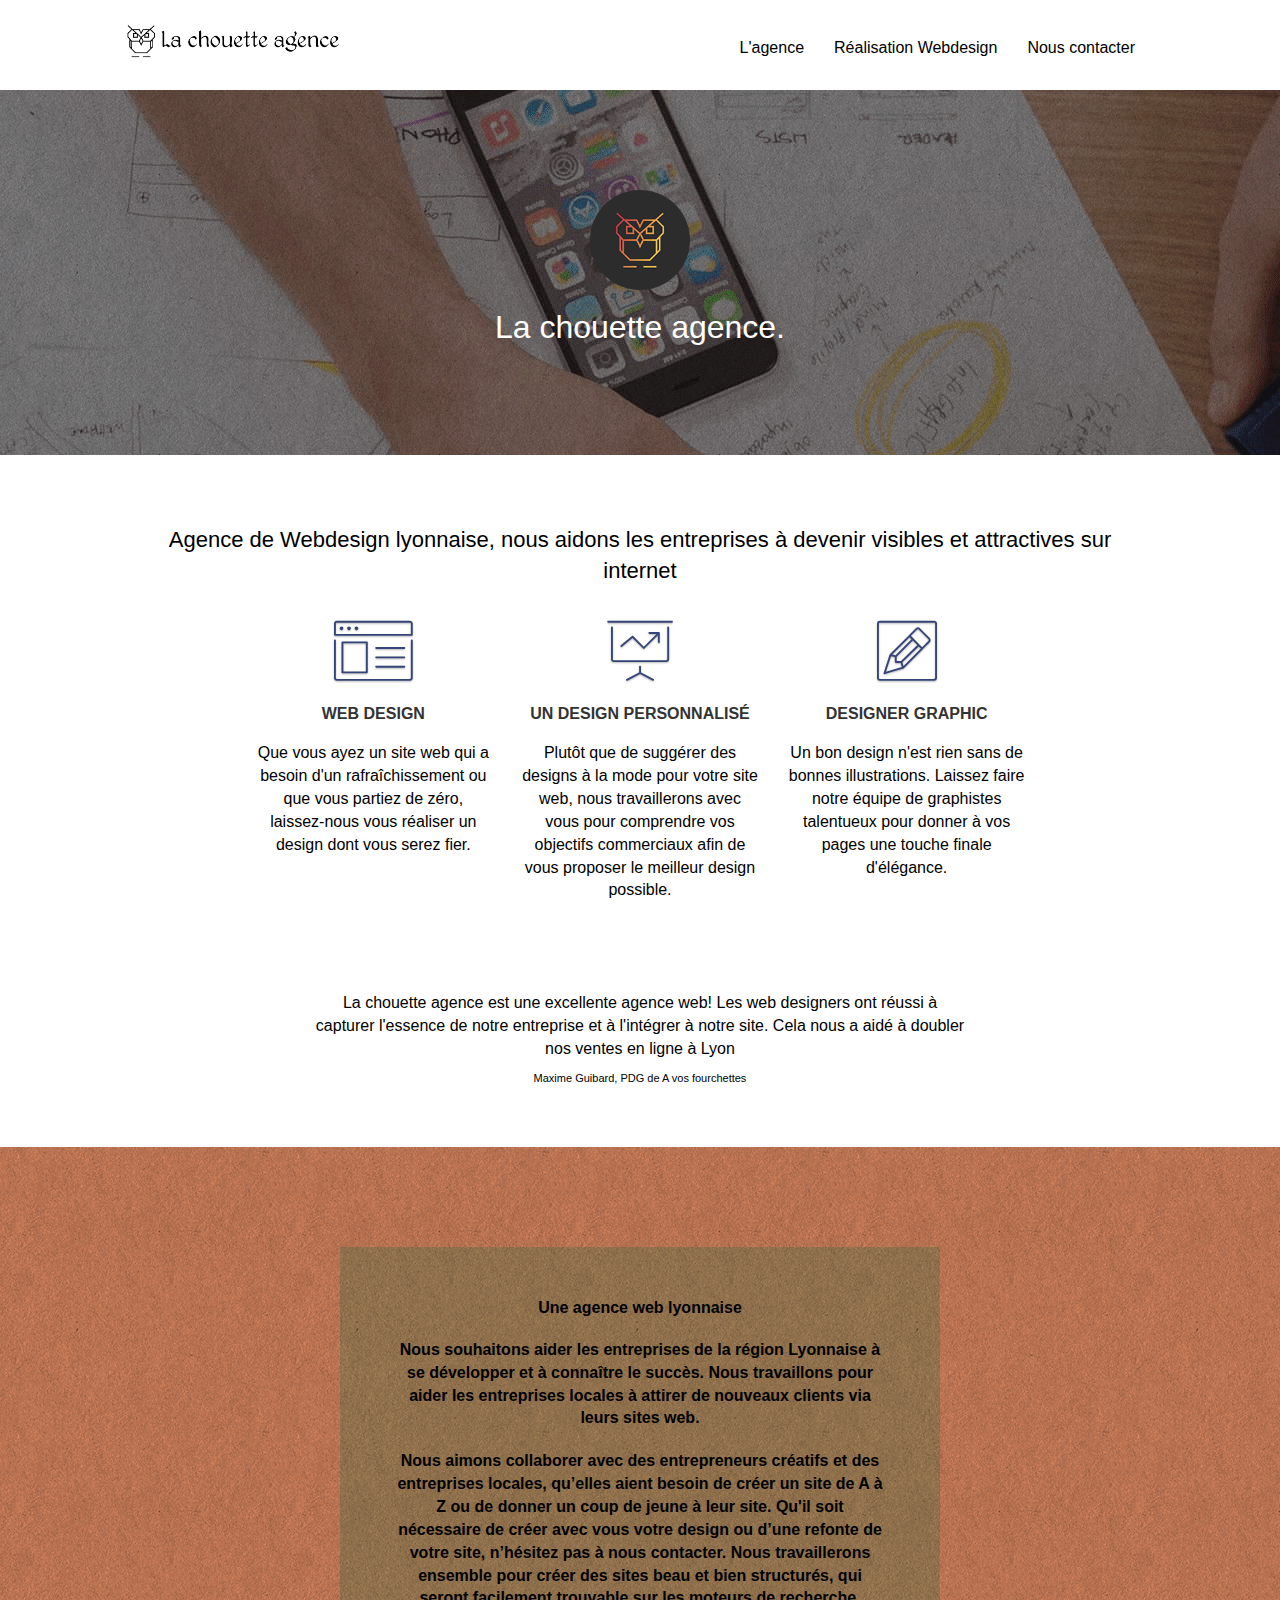
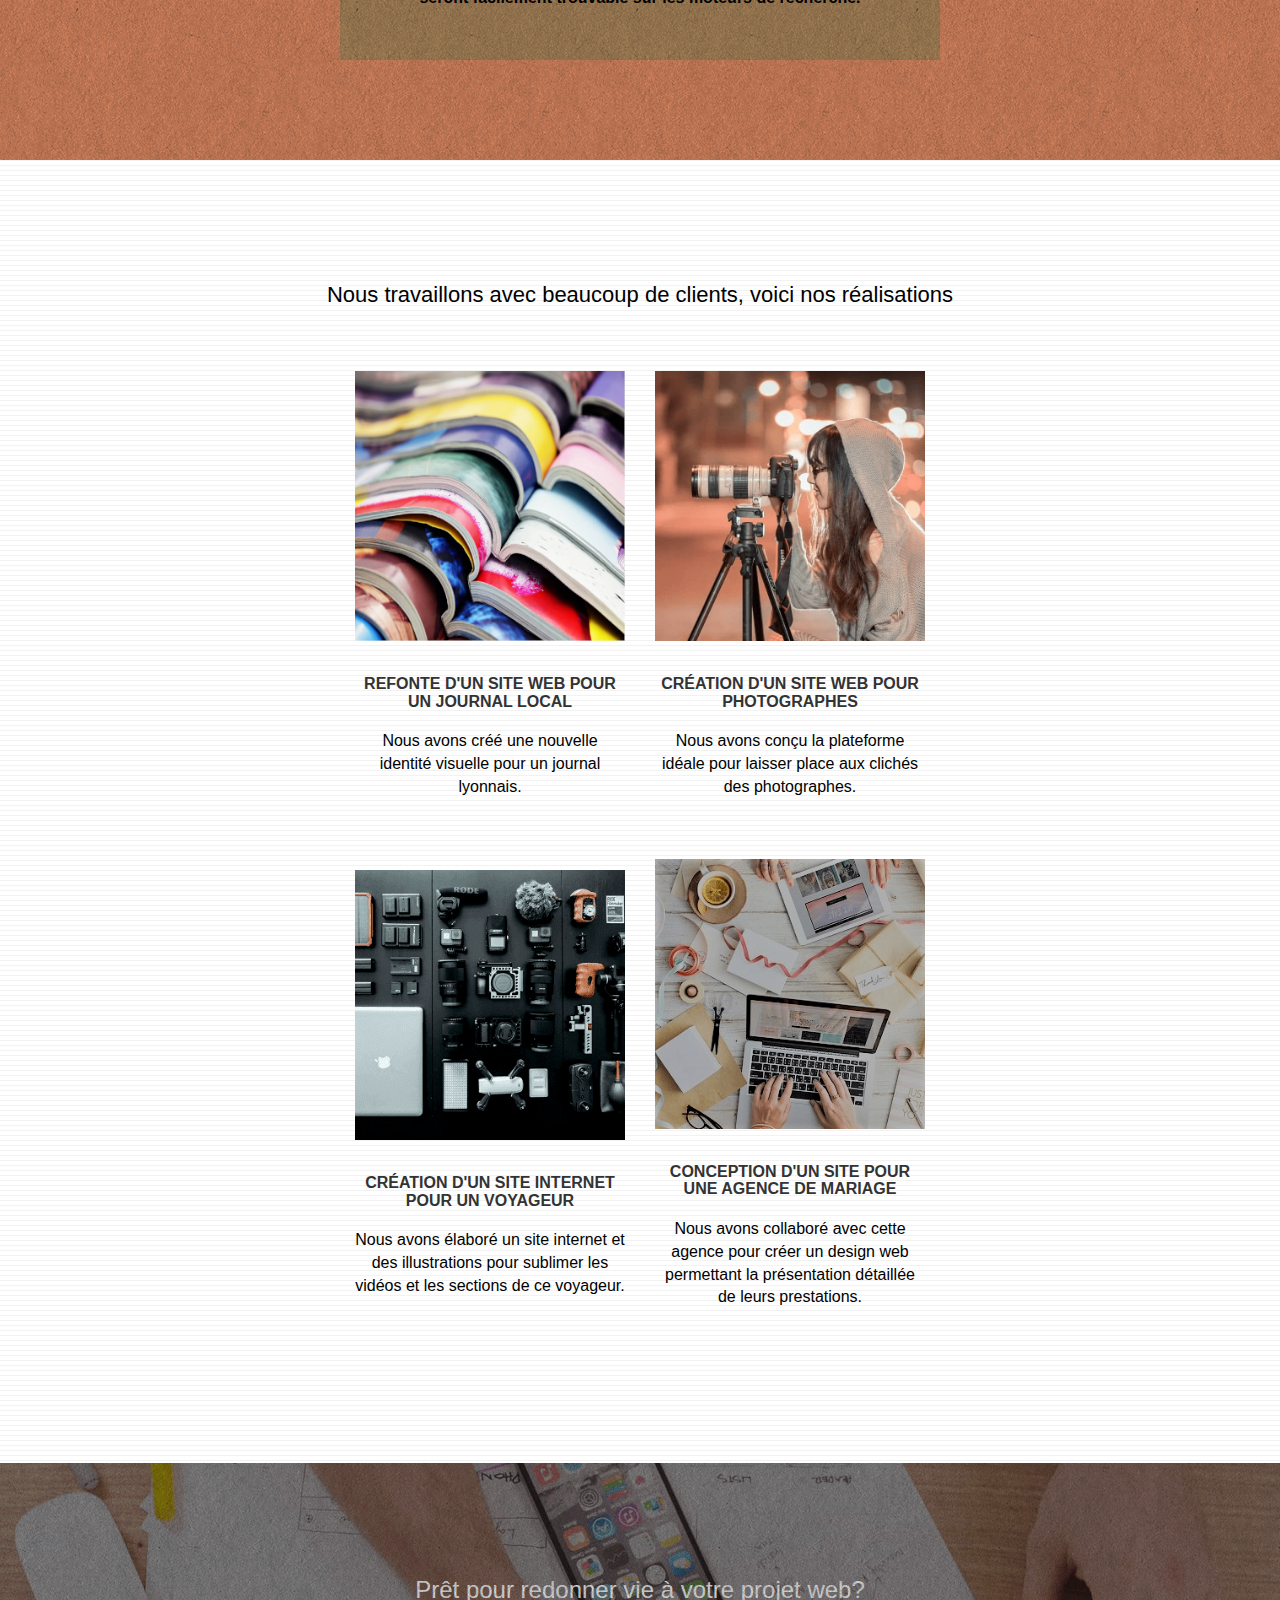
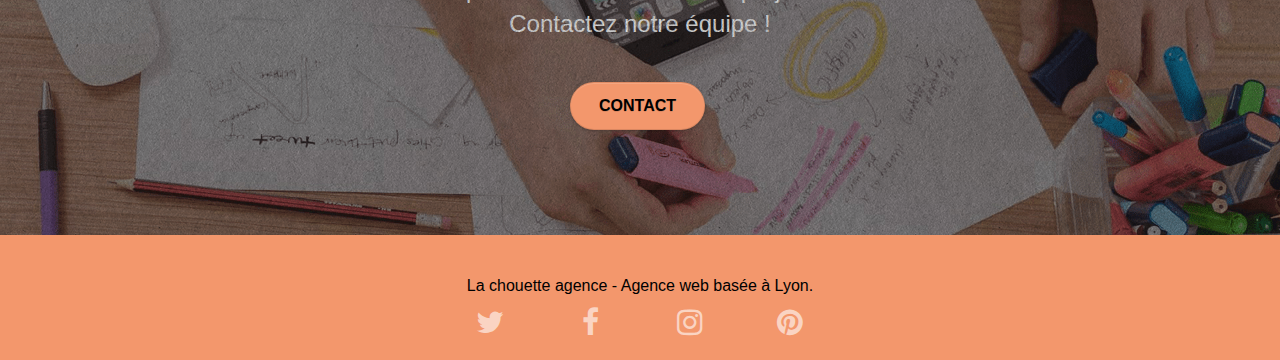
<file: index.html>
<!doctype html>
<html lang="fr">
<head>
    <meta charset="utf-8">
    <meta name="description" content="Agence de Webdesign basé à Lyon mais pouvant répondre à des demandes sur l'ensemble de la France, nous pouvons vous aidez à réaliser le site web dont vous avez besoin. Création de site, refonte, nos webdesigners sont là pour parvenir à la solution qui vous correspond.">
    <meta name="viewport" content="width=device-width, initial-scale=1.0, viewport-fit=cover">
    <link rel="shortcut icon" type="image/png" href="favicon.jpg">
    
	<link rel="stylesheet" type="text/css" href="./css/bootstrap.css">
	<link rel="stylesheet" type="text/css" href="style.css">
	<link rel="stylesheet" type="text/css" href="./css/font-awesome.css">
	<link rel="stylesheet" type="text/css" href="./css/et-line.css">
	
    
	<script src="./js/jquery-2.1.0.js" defer></script>
	<script src="./js/bootstrap.js" defer></script>
	<script src="./js/blocs.js" defer></script>
	<script src="./js/jquery.touchSwipe.js" defer></script>
	<script src="./js/gmaps.js" defer></script>

    <title>La Chouette Agence - Webdesign à Lyon</title>

<!-- Analytics -->
 
<!-- Analytics END -->
    
</head>
<body>
<!-- Principal conteneur -->
<div class="page-container">
    
<!-- bloc-0 -->
<header class="bloc bgc-white l-bloc " id="bloc-0">
	<div class="container bloc-sm">
		<nav class="navbar row">
			<div class="navbar-header">
				<img src="img/la-chouette-agence.png" alt="Logo de la chouette agence-Webdesign à Lyon" height="40" />
				<button id="nav-toggle" type="button" class="ui-navbar-toggle navbar-toggle" data-toggle="collapse" data-target=".navbar-1">
					<span class="sr-only">Toggle navigation</span><span class="icon-bar"></span><span class="icon-bar"></span><span class="icon-bar"></span>
				</button>
			</div>
			<div class="collapse navbar-collapse navbar-1 special-dropdown-nav">
				<ul class="site-navigation nav navbar-nav">
					<li>
						<a href="#bloc-2-services">L'agence</a>
					</li>
					<li>
						<a href="#bloc-4-portfolio">Réalisation Webdesign</a>
					</li>
					<li>
						<a href="#Contact">Nous contacter</a>
					</li>
				</ul>
			</div>
		</nav>
	</div>
</header>
<!-- bloc-0 END -->

<!-- bloc-1-presentation -->
<main>
	<header class="bloc bg-banniere d-bloc bg-t-edge bloc-bg-texture texture-paper b-parallax" id="bloc-1-hero">
		<div class="container bloc-lg">
			<div class="row tight-width-whitespace">
				<div class="col-sm-12">
					<img src="img/logo.png" class="center-block image-resize-mode" width="100" alt="Logo de la chouette agence-Webdesign à Lyon" />
					<h1 class="text-center hero-bloc-text">
						La chouette agence.
					</h1>
				</div>
			</div>
		</div>
	</header>
	<!-- bloc-1-presentation END -->

	<!-- bloc-2-services -->
	<section class="bloc bgc-white l-bloc" id="bloc-2-services">
		<div class="container bloc-md">
			<div class="row">
				<div class="col-sm-12 text-center">
					<h2>Agence de Webdesign lyonnaise, nous aidons les entreprises à devenir visibles et attractives sur internet</h2>
				</div>
			</div>
			<div class="row voffset-lg med-width-whitespace">
				<div class="col-sm-4">
					<div class="text-center">
						<span class="et-icon-browser sm-shadow icon-dark-slate-blue icons icon-lg"></span>
					</div>
					<h3 class="mg-md text-center">
						Web design
					</h3>
					<p class="text-center tc-white">
						Que vous ayez un site web qui a besoin d'un rafraîchissement ou que vous partiez de zéro, laissez-nous vous réaliser un design dont vous serez fier.
					</p>
				</div>
				<div class="col-sm-4">
					<div class="text-center">
						<span class="et-icon-presentation sm-shadow icon-dark-slate-blue icons icon-lg"></span>
					</div>
					<h3 class="mg-md text-center">
						Un design personnalisé
					</h3>
					<p class="text-center tc-white">
						Plutôt que de suggérer des designs à la mode pour votre site web, nous travaillerons avec vous pour comprendre vos objectifs commerciaux afin de vous proposer le meilleur design possible.<br>
					</p>
				</div>
				<div class="col-sm-4">
					<div class="text-center">
						<span class="et-icon-edit sm-shadow icon-dark-slate-blue icons icon-lg"></span>
					</div>
					<h3 class="mg-md text-center">
						Designer graphic
					</h3>
					<p class="text-center tc-white">
						Un bon design n'est rien sans de bonnes illustrations. Laissez faire notre équipe de graphistes talentueux pour donner à vos pages une touche finale d'élégance.
					</p>
				</div>
			</div>
			<div class="row voffset-lg voffset">
				<div class="col-xs-12 col-md-8 col-md-offset-2 text-center">
					<p class="text-center tc-white">La chouette agence est une excellente agence web! Les web designers ont réussi à capturer l'essence de notre entreprise et à l'intégrer à notre site. Cela nous a aidé à doubler nos ventes en ligne à Lyon</p>
					<p class="tc-white">Maxime Guibard, PDG de A vos fourchettes</p>
				</div>
			</div>
		</div>
	</section>
	<!-- bloc-2-services END -->

	<!-- bloc-3-what-i-do -->
	<aside class="bloc tc-white bgc-atomic-tangerine bg-presentation d-bloc bloc-bg-texture texture-paper b-parallax" id="bloc-3-what-i-do">
		<div class="container bloc-lg">
			<div class="row tight-width-whitespace black-background">
				<div class="col-sm-12">
					<h2 class="mg-md text-center tc-white  bold-for-background">
						Une agence web lyonnaise
					</h2>
					<p class="mg-md text-center tc-white  bold-for-background">
						Nous souhaitons aider les entreprises de la région Lyonnaise à se développer et à connaître le succès. Nous travaillons pour aider les entreprises locales à attirer de nouveaux clients via leurs sites web.<br>
					</p>
					<p class="text-center white  bold-for-background">
						Nous aimons collaborer avec des entrepreneurs créatifs et des entreprises locales, qu’elles aient besoin de créer un site de A à Z ou de donner un coup de jeune à leur site. Qu'il soit nécessaire de créer avec vous votre design ou d’une refonte de votre site, n’hésitez pas à nous contacter. Nous travaillerons ensemble pour créer des sites beau et bien structurés, qui seront facilement trouvable sur les moteurs de recherche.</p>
				</div>
			</div>
		</div>
	</aside>
	<!-- bloc-3-what-i-do END -->

	<!-- bloc-4-portfolio -->
	<section class="bloc bgc-white bg-lines-h2-bg bg-repeat l-bloc" id="bloc-4-portfolio">
		<div class="container bloc-lg">
			<div class="row">
				<div class="col-sm-12 text-center">
					<h2>Nous travaillons avec beaucoup de clients, voici nos réalisations</h2>
				</div>
			</div>
			<div class="row tight-width-whitespace portfolio-row">
				<div class="col-sm-6">
					<img src="img/1.png" alt="Illustration de la refonte d'un site web pour un journal local" class="img-responsive portfolio-thumb" />
					<h3 class="mg-md text-center">
						Refonte d'un site web pour un journal local
					</h3>
					<p class="text-center">
						Nous avons créé une nouvelle identité visuelle pour un journal lyonnais.
					</p>
				</div>
				<div class="col-sm-6">
					<img src="img/2.png" class="img-responsive portfolio-thumb" alt="Illustration de la création d'un site web pour photographe" />
					<h3 class="mg-md text-center">
						Création d'un site web pour photographes
					</h3>
					<p class="text-center">
						Nous avons conçu la plateforme idéale pour laisser place aux clichés des photographes.
					</p>
				</div>
			</div>
			<div class="row tight-width-whitespace portfolio-row">
				<div class="col-sm-6">
					<img src="img/3.png" class="img-responsive portfolio-thumb" alt="Illustration de la création d'un site web pour voyageur"/>
					<h3 class="mg-md text-center">
						Création d'un site internet pour un voyageur
					</h3>
					<p class="text-center">
						Nous avons élaboré un site internet et des illustrations pour sublimer les vidéos et les sections de ce voyageur.
					</p>
				</div>
				<div class="col-sm-6">
					<img src="img/4.png" class="img-responsive portfolio-thumb" alt="Illustration de la création d'un site web pour agence de mariage" />
					<h3 class="mg-md text-center">
						Conception d'un site pour une agence de mariage
					</h3>
					<p class="text-center">
						Nous avons collaboré avec cette agence pour créer un design web permettant la présentation détaillée de leurs prestations.
					</p>
				</div>
			</div>
		</div>
	</section>
	<!-- bloc-4-portfolio END -->

	<!-- bloc-5-cta -->
	<aside class="bloc bgc-dark-slate-blue bg-banniere d-bloc bloc-bg-texture texture-paper" id="bloc-5-cta">
		<div class="container bloc-lg">
			<div class="row">
				<h2 class="mg-md text-center tc-black">
					Prêt pour redonner vie à votre projet web?<br>Contactez notre équipe !
				</h2>
				<div class="col-sm-12 text-center">
					<a href="page2.html" class="btn btn-atomic-tangerine btn-clean btn-rd btn-lg cta-hero"  id="Contact">Contact</a>
				</div>
			</div>
		</div>
	</aside>
	<!-- bloc-5-cta END -->

	<!-- Footer - bloc-8 -->
	<footer class="bloc bgc-atomic-tangerine d-bloc" id="bloc-8">
		<div class="container bloc-sm">
			<div class="row">
				<div class="col-sm-12">
					<h2 class="text-center white">
						La chouette agence - Agence web basée à Lyon.<br>
					</h2>
					<div class="row row-no-gutters social">
						<div class="col-sm-3">
							<div class="text-center">
								<a class="social" href="https://twitter.com/?lang=fr" title="Twitter"><span class="fa fa-twitter icon-md"></span></a>
							</div>
						</div>
						<div class="col-sm-3">
							<div class="text-center">
								<a class="social" href="https://fr-fr.facebook.com/" title="Facebook"><span class="fa fa-facebook icon-md"></span></a>
							</div>
						</div>
						<div class="col-sm-3">
							<div class="text-center">
								<a class="social" href="https://www.instagram.com/?hl=fr" title="Instagram"><span class="fa fa-instagram icon-md"></span></a>
							</div>
						</div>
						<div class="col-sm-3">
							<div class="text-center">
								<a class="social" href="https://www.pinterest.com/" title="Pinterest"><span class="fa fa-pinterest icon-md"></span></a>
							</div>
						</div>
					</div>
				</div>
			</div>
		</div>
	</footer>
</main>
<!-- Footer - bloc-8 END -->

</div>
<!-- Principal conteneur END -->
    

</body>
</html>
</file>
<file: style.css>
body {
    margin: 0;
    padding: 0;
    background: #FFF;
    overflow-x: hidden;
    -webkit-font-smoothing: antialiased;
    -moz-osx-font-smoothing: grayscale;
}

a,
button {
    transition: all .3s ease-in-out;
    outline: none!important;
}

a:hover {
    text-decoration: none;
    cursor: pointer;
}

#page-loading-blocs-notifaction {
    position: fixed;
    top: 0;
    bottom: 0;
    width: 100%;
    z-index: 100000;
    background: #FFFFFF url("img/pageload-spinner.gif") no-repeat center center;
}

.text-center{
    font-size: medium;
}

.bold-for-background{
    font-weight: bold;
}

.hero-bloc-text {
    color:white;
}

.title-page-2 {
    font-size: 38px;
    text-align: center;
}

.tc-black{
    color:white;
    font-size: 24px;
}

#bloc-6{
    display: flex;
    justify-content: center;
    align-content: center;
}

.form-group {
    color: black;
}

.col-sm-6 {
    display: flex;
    flex-direction: column;
    justify-content: center;
    align-content: center;
}

fieldset {
    border-width: 0px;
    margin-inline-end: 0px;
    margin-inline-start: 0px;
}

.bloc {
    width: 100%;
    clear: both;
    background: 50% 50% no-repeat;
    padding: 0 50px;
    -webkit-background-size: cover;
    -moz-background-size: cover;
    -o-background-size: cover;
    background-size: cover;
    position: relative;
}

.bloc .container {
    padding-left: 0;
    padding-right: 0;
}

.bloc-lg {
    padding: 100px 50px;
}

.bloc-md {
    padding: 50px;
}

.bloc-sm {
    padding: 20px 50px;
}

.bg-center,
.bg-l-edge,
.bg-r-edge,
.bg-t-edge,
.bg-b-edge,
.bg-tl-edge,
.bg-bl-edge,
.bg-tr-edge,
.bg-br-edge,
.bg-repeat {
    -webkit-background-size: auto!important;
    -moz-background-size: auto!important;
    -o-background-size: auto!important;
    background-size: auto!important;
}

.bg-repeat {
    background: repeat;
}

.bg-t-edge {
    background: top no-repeat;
}

.bloc-bg-texture::before {
    content: "";
    background-size: 2px 2px;
    position: absolute;
    top: 0;
    bottom: 0;
    left: 0;
    right: 0;
}

.texture-paper::before {
    background: url("img/texture-paper.png");
    background-size: 280px 280px;
}

.b-parallax {
    background-attachment: fixed;
}

.d-bloc {
    color: rgba(255, 255, 255, .7);
}

.d-bloc button:hover {
    color: rgba(255, 255, 255, .9);
}

.d-bloc .icon-round,
.d-bloc .icon-square,
.d-bloc .icon-rounded,
.d-bloc .icon-semi-rounded-a,
.d-bloc .icon-semi-rounded-b {
    border-color: rgba(255, 255, 255, .9);
}

.d-bloc .divider-h span {
    border-color: rgba(255, 255, 255, .2);
}

.d-bloc .a-btn,
.d-bloc .navbar a,
.d-bloc .navbar-brand,
.d-bloc a .icon-sm,
.d-bloc a .icon-md,
.d-bloc a .icon-lg,
.d-bloc a .icon-xl,
.d-bloc h1 a,
.d-bloc h2 a,
.d-bloc h3 a,
.d-bloc h4 a,
.d-bloc h5 a,
.d-bloc h6 a,
.d-bloc p a {
    color: rgba(255, 255, 255, .6);
}

.d-bloc .a-btn:hover,
.d-bloc .navbar a:hover,
.d-bloc .navbar-brand:hover,
.d-bloc a:hover .icon-sm,
.d-bloc a:hover .icon-md,
.d-bloc a:hover .icon-lg,
.d-bloc a:hover .icon-xl,
.d-bloc h1 a:hover,
.d-bloc h2 a:hover,
.d-bloc h3 a:hover,
.d-bloc h4 a:hover,
.d-bloc h5 a:hover,
.d-bloc h6 a:hover,
.d-bloc p a:hover {
    color: rgba(255, 255, 255, 1);
}

.d-bloc .navbar-toggle .icon-bar {
    background: rgba(255, 255, 255, 1);
}

.d-bloc .btn-wire,
.d-bloc .btn-wire:hover {
    color: rgba(255, 255, 255, 1);
    border-color: rgba(255, 255, 255, 1);
}

.d-bloc .panel {
    color: rgba(0, 0, 0, .5);
}

.d-bloc .panel button:hover {
    color: rgba(0, 0, 0, .7);
}

.d-bloc .panel icon {
    border-color: rgba(0, 0, 0, .7);
}

.d-bloc .panel .divider-h span {
    border-color: rgba(0, 0, 0, .1);
}

.d-bloc .panel .a-btn {
    color: rgba(0, 0, 0, .6);
}

.d-bloc .panel .a-btn:hover {
    color: rgba(0, 0, 0, 1);
}

.d-bloc .panel .btn-wire,
.d-bloc .panel .btn-wire:hover {
    color: rgba(0, 0, 0, .7);
    border-color: rgba(0, 0, 0, .3);
}

.d-bloc .panel,
.l-bloc {
    color: rgba(0, 0, 0, .5);
}

.d-bloc .panel button:hover,
.l-bloc button:hover {
    color: rgba(0, 0, 0, .7);
}

.l-bloc .icon-round,
.l-bloc .icon-square,
.l-bloc .icon-rounded,
.l-bloc .icon-semi-rounded-a,
.l-bloc .icon-semi-rounded-b {
    border-color: rgba(0, 0, 0, .7);
}

.d-bloc .panel .divider-h span,
.l-bloc .divider-h span {
    border-color: rgba(0, 0, 0, .1);
}

.d-bloc .panel .a-btn,
.l-bloc .a-btn,
.l-bloc .navbar a,
.l-bloc .navbar-brand,
.l-bloc a .icon-sm,
.l-bloc a .icon-md,
.l-bloc a .icon-lg,
.l-bloc a .icon-xl,
.l-bloc h1 a,
.l-bloc h2 a,
.l-bloc h3 a,
.l-bloc h4 a,
.l-bloc h5 a,
.l-bloc h6 a,
.l-bloc p a {
    color: rgba(0, 0, 0, .6);
}

.d-bloc .panel .a-btn:hover,
.l-bloc .a-btn:hover,
.l-bloc .navbar a:hover,
.l-bloc .navbar-brand:hover,
.l-bloc a:hover .icon-sm,
.l-bloc a:hover .icon-md,
.l-bloc a:hover .icon-lg,
.l-bloc a:hover .icon-xl,
.l-bloc h1 a:hover,
.l-bloc h2 a:hover,
.l-bloc h3 a:hover,
.l-bloc h4 a:hover,
.l-bloc h5 a:hover,
.l-bloc h6 a:hover,
.l-bloc p a:hover {
    color: rgba(0, 0, 0, 1);
}

.l-bloc .navbar-toggle .icon-bar {
    color: rgba(0, 0, 0, .6);
}

.d-bloc .panel .btn-wire,
.d-bloc .panel .btn-wire:hover,
.l-bloc .btn-wire,
.l-bloc .btn-wire:hover {
    color: rgba(0, 0, 0, .7);
    border-color: rgba(0, 0, 0, .3);
}

.voffset {
    margin-top: 30px;
}

.voffset-lg {
    margin-top: 80px;
}

.row-no-gutters {
    margin-right: 0;
    margin-left: 0;
}

.row.row-no-gutters > [class^="col-"],
.row.row-no-gutters > [class*=" col-"] {
    padding-right: 0;
    padding-left: 0;
}

#bloc-1-hero h1 {
    font-size: 32px;
}

.navbar {
    margin-bottom: 0;
    z-index: 1;
}

.navbar-brand {
    height: auto;
    padding: 3px 15px;
    font-size: 25px;
    font-weight: normal;
    font-weight: 600;
    line-height: 44px;
}

.navbar-brand img {
    max-height: 200px;
    margin: 0 5px 0 0;
    display: inline;
}

.navbar-brand img[src$=svg] {
    min-width: 100px;
}

.nav-center .navbar-brand img {
    margin: 0;
}

.navbar .nav {
    padding-top: 2px;
    margin-right: -16px;
    float: right;
    z-index: 1;
}

.nav > li {
    float: left;
    margin-top: 4px;
    font-size: 16px;
}

.navbar-nav .open .dropdown-menu > li > a {
    text-align: inherit;
}

.nav > li a:hover,
.nav > li a:focus {
    background: transparent;
}

.navbar-toggle {
    margin: 10px 10px 0 0;
    border: 0px;
}

.navbar-toggle:hover {
    background: transparent!important;
}

.navbar-toggle .icon-bar {
    background-color: rgba(0, 0, 0, .5);
    width: 26px;
}

.nav-invert .navbar .nav {
    float: left;
}

.nav-invert .navbar-header,
.nav-invert .navbar-brand {
    float: right;
    position: relative;
    z-index: 2;
}

@media (min-width: 768px) {
    .site-navigation {
        position: absolute;
        top: 50%;
        right: 20px;
        transform: translate(0, -50%);
        -webkit-transform: translateY(-50%);
    }
    .nav > li .dropdown-menu a,
    .nav > li .dropdown-menu a:hover {
        color: #484848;
    }
    .nav-invert .site-navigation {
        left: 0;
        right: 0;
    }
    .nav-center {
        text-align: center;
    }
    .nav-center .navbar-header {
        width: 100%;
    }
    .nav-center .navbar-header,
    .nav-center .navbar-brand,
    .nav-center .nav > li {
        float: none;
        display: inline-block;
    }
    .nav-center .site-navigation {
        position: relative;
        width: 100%;
        right: 0;
        margin-right: 0px;
        margin-top: 20px;
    }
    .nav-center.mini-nav .navbar-toggle {
        float: none;
        margin: 10px auto 0;
    }
}

.nav > li > .dropdown a {
    background: none!important;
    display: block;
    padding: 14px 15px;
}

nav .caret {
    margin: 0 5px;
}

.dropdown-menu .dropdown-menu {
    top: -8px;
    left: 100%;
}

.dropdown-menu .dropmenu-flow-right {
    top: 100%;
    left: 0;
    margin-left: -1px;
    border-top-left-radius: 0;
    border-top-right-radius: 0;
}

.dropdown-menu .dropdown span {
    border: 4px solid black;
    border-top-color: transparent;
    border-right-color: transparent;
    border-bottom-color: transparent;
    margin: 6px -5px 0 0!important;
    float: right;
}

.mg-md {
    margin-top: 10px;
    margin-bottom: 20px;
}

.mg-lg {
    margin-top: 10px;
    margin-bottom: 40px;
    text-align: center;
}

.btn {
    margin: 0 5px 5px 0;
}

.btn.pull-right {
    margin: 0 0 5px 5px;
}

.btn-d,
.btn-d:hover,
.btn-d:focus {
    color: #FFF;
    background: rgba(0, 0, 0, .3);
}

button {
    outline: none!important;
}

.btn-rd {
    border-radius: 40px;
}

.btn-clean {
    border: 1px solid rgba(0, 0, 0, .08);
    border-bottom-color: rgba(0, 0, 0, .1);
    text-shadow: 0 1px 0 rgba(0, 0, 1, .1);
    box-shadow: 0 1px 3px rgba(0, 0, 1, .25), inset 0 1px 0 0 rgba(255, 255, 255, .15);
}

.icon-md {
    font-size: 30px!important;
}

.icon-lg {
    font-size: 60px!important;
}

.sm-shadow {
    text-shadow: 0 1px 2px rgba(0, 0, 0, .3);
}

.panel-sq,
.panel-sq .panel-heading,
.panel-sq .panel-footer {
    border-radius: 0;
}

.panel-rd {
    border-radius: 30px;
}

.panel-rd .panel-heading {
    border-radius: 29px 29px 0 0;
}

.panel-rd .panel-footer {
    border-radius: 0 0 29px 29px;
}

.form-control {
    border-color: rgba(0, 0, 0, .1);
    box-shadow: none;
}


a[data-lightbox] {
    position: relative;
    display: block;
    text-align: center;
}

a[data-lightbox]:hover::before {
    content: "+";
    font-family: "HelveticaNeue-Light", "Helvetica Neue Light", "Helvetica Neue", Helvetica, Arial;
    font-size: 32px;
    width: 50px;
    height: 50px;
    margin-left: -25px;
    border-radius: 50%;
    background: rgba(0, 0, 0, .6);
    color: #FFF;
    font-weight: 100;
    z-index: 1;
    position: absolute;
    top: 50%;
    transform: translateY(-50%);
    -webkit-transform: translateY(-50%);
}

a[data-lightbox]:hover img {
    opacity: 0.6;
    -webkit-animation-fill-mode: none;
    animation-fill-mode: none;
}

#lightbox-modal {
    display: flex;
    align-items: center;
}

#lightbox-modal .modal-dialog {
    width: 90%;
    max-width: 900px;
    margin: 0 auto 0;
}

#lightbox-modal .modal-dialog img {
    max-height: 90vh;
    margin: 0 auto;
}

.lightbox-caption {
    padding: 20px;
    color: #FFF;
    background: rgba(0, 0, 0, .5);
    position: absolute;
    left: 15px;
    right: 15px;
    bottom: 5px;
}

.close-lightbox {
    color: #FFF;
    font-size: 30px;
    position: absolute;
    top: 20px;
    right: 20px;
    z-index: 20;
    background: rgba(0, 0, 0, .5);
    border: none;
    line-height: 30px;
    padding: 0 9px 5px;
    opacity: 0.3;
}

.close-lightbox:hover,
.next-lightbox:hover,
.prev-lightbox:hover {
    opacity: 1.0;
    color: #FFF;
}

.next-lightbox,
.prev-lightbox {
    font-size: 20px;
    color: rgba(255, 255, 255, .9);
    background: rgba(0, 0, 0, .5);
    transition: all .2s ease-in-out;
    position: absolute;
    top: 45%;
    z-index: 1;
    opacity: 0.4;
}

.next-lightbox {
    padding: 6px 8px 1px 13px;
    right: 25px;
}

.prev-lightbox {
    padding: 6px 13px 1px 10px;
    left: 25px;
}

.snapshot-lb .modal-body {
    padding-bottom: 45px;
}

.snapshot-lb .lightbox-caption {
    padding: 0;
    color: rgba(0, 0, 0, .5);
    background: none;
}

h3,
h4,
h5,
h6,
p,
label,
.btn,
a {
    font-family: "helvetica";
    font-weight: 400;
    color: black!important;
}

.container {
    max-width: 1000px;
}


.statement-bloc-text {
    line-height: 26px;
    font-style: italic;
    font-size: 20px;
    text-align: center;
    font-weight: lighter;
    max-width: 520px;
    margin: auto auto auto auto;
}

p {
    font-size: 11px;
}

.tight-width-whitespace {
    max-width: 600px;
    margin: auto auto auto auto;
}

.h1 {
    font-size: 20px;
    font-family: "Open Sans";
}

.cta-hero {
    margin-top: 22px;
    color: black;
    text-transform: uppercase;
    padding: 12px 28px 12px 28px;
    font-size: 16px;
    font-weight: 700;
}

.social {
    max-width: 400px;
    margin: auto auto auto auto;
}

h2 {
    font-size: 22px;
    line-height: 1.4em;
    color: #000000;
}

h3 {
    font-size: 15px;
    text-transform: uppercase;
    font-weight: 700;
    color: #333333!important;
}

.med-width-whitespace {
    max-width: 800px;
    margin: auto auto auto auto;
    box-shadow: 0px 0px 0px #000000;
}

h4 {
    color: black!important;
}

.icons {
    margin-bottom: 14px;
    margin-top: 24px;
}

.portfolio-thumb {
    margin-bottom: 24px;
}

.portfolio-row {
    margin-bottom: 44px;
    margin-top: 50px;
    display:flex;
    flex-direction: row;
}

.avatar {
    box-shadow: 0px 4px 9px rgba(0, 0, 0, 0.3);
}

.black-background {
    background-color: rgba(165, 147, 99, 0.7);
    padding: 40px 40px 40px 40px;
}

.bold-link {
    font-weight: 900;
    text-decoration: underline!important;
}

.bgc-white {
    background-color: #FFFFFF;
}



.bgc-atomic-tangerine {
    background-color: #F3976C;
}

.tc-white {
    color: black;
}

.btn-atomic-tangerine {
    background: #F3976C;
    color: black;
}

.btn-atomic-tangerine:hover {
    background: #c27956;
    color: black;
}

.ltc-white {
    color: #FFFFFF!important;
}

.ltc-white:hover {
    color: #cccccc!important;
}

.ltc-atomic-tangerine {
    color: #F3976C!important;
}

.ltc-atomic-tangerine:hover {
    color: #c27956!important;
}

.icon-dark-slate-blue {
    color: #364577!important;
    border-color: #364577!important;
}

.bg-dots-bg {
    background-image: url("img/dots-bg.png");
}

.bg-lines-h2-bg {
    background-image: url("img/lines-h2-bg.png");
}

.bg-banniere {
    background-image: url("img/la-chouette-agence-banniere.png");
}

.bg-presentation {
    background-image: url("img/image-de-presentation.png");
}

@media (max-width: 1024px) {
    .bloc {
        padding-left: 20px;
        padding-right: 20px;
    }
    .bloc.full-width-bloc,
    .bloc-tile-2.full-width-bloc .container,
    .bloc-tile-3.full-width-bloc .container,
    .bloc-tile-4.full-width-bloc .container {
        padding-left: 0;
        padding-right: 0;
    }
}

@media (max-width: 992px) and (min-width: 768px) {
    .navbar .nav {
        max-width: 80%
    }
    .nav-center.navbar .nav {
        max-width: 100%
    }
}

@media only screen and (min-width: 768px) and (max-width: 1024px) and (orientation: landscape) {
    .b-parallax {
        background-attachment: scroll;
    }
}

@media only screen and (min-width: 1024px) and (max-width: 1366px) and (-webkit-min-device-pixel-ratio: 1.5) {
    .b-parallax {
        background-attachment: scroll;
    }
}

@media (max-width: 991px) {
    .container {
        width: 100%;
    }
    .b-parallax {
        background-attachment: scroll;
    }
    .page-container,
    #hero-bloc {
        overflow-x: hidden;
        position: relative;
    }
    
    .bloc-group,
    .bloc-group .bloc {
        display: block;
        width: 100%;
    }
    .bloc-fill-screen .fill-bloc-top-edge,
    .bloc-fill-screen .fill-bloc-bottom-edge {
        padding: 0 20px;
    }
}

@media (max-width: 767px) {
    .page-container {
        overflow-x: hidden;
        position: relative;
    }
    .portfolio-row{
        flex-direction: column;
    }

    h1,
    h2,
    h3,
    h4,
    h5,
    h6,
    p,
    #disqus_thread {
        padding-left: 10px!important;
        padding-right: 10px!important;
    }
    .b-parallax {
        background-attachment: scroll;
    }
    .navbar .nav {
        padding-top: 0;
        border-top: 1px solid rgba(0, 0, 0, .2);
        float: none!important;
    }
    .navbar.row {
        margin-left: 0;
        margin-right: 0;
    }
    .site-navigation {
        position: inherit;
        transform: none;
        -webkit-transform: none;
        -ms-transform: none;
    }
    .nav > li {
        margin-top: 0;
        border-bottom: 1px solid rgba(0, 0, 0, .1);
        background: rgba(0, 0, 0, .05);
        text-align: left;
        padding-left: 15px;
        width: 100%;
    }
    .nav > li:hover {
        background: rgba(0, 0, 0, .08);
    }
    .dropdown .dropdown a .caret {
        float: none;
        margin: 5px 0 0 10px!important;
        border: 4px solid black;
        border-bottom-color: transparent;
        border-right-color: transparent;
        border-left-color: transparent;
    }
    #hero-bloc .navbar .nav {
        background: rgba(0, 0, 0, .8);
    }
    #hero-bloc .navbar .nav a {
        color: rgba(255, 255, 255, .6);
    }
    .hero {
        padding: 50px 0;
    }
    .hero-nav {
        left: -1px;
        right: -1px;
    }
    .navbar-collapse {
        padding: 0;
        overflow-x: hidden;
        -webkit-box-shadow: none;
        box-shadow: none;
    }
    .navbar-brand img {
        max-height: 40px;
        width: auto;
    }
    .nav-invert .navbar-header {
        float: none;
        width: 100%;
    }
    .nav-invert .navbar-toggle {
        float: left;
        margin-left: 10px;
    }
    .bloc {
        padding-left: 0;
        padding-right: 0;
    }
    .bloc-xxl,
    .bloc-xl,
    .bloc-lg {
        padding: 40px 0;
    }
    .bloc-sm,
    .bloc-md {
        padding-left: 0;
        padding-right: 0;
    }
    .bloc-tile-2 .container,
    .bloc-tile-3 .container,
    .bloc-tile-4 .container,
    .bloc-fill-screen .fill-bloc-top-edge,
    .bloc-fill-screen .fill-bloc-bottom-edge {
        padding-left: 0;
        padding-right: 0;
    }
    .a-block {
        padding: 0 10px;
    }
    .btn-dwn {
        display: none;
    }
    .voffset {
        margin-top: 5px;
    }
    .voffset-md {
        margin-top: 20px;
    }
    .voffset-lg {
        margin-top: 30px;
    }
    form {
        padding: 5px;
    }
    .close-lightbox {
        display: inline-block;
    }
    .blocsapp-device-iphone5 {
        background-size: 216px 425px;
        padding-top: 60px;
        width: 216px;
        height: 425px;
    }
    .blocsapp-device-iphone5 img {
        width: 180px;
        height: 320px;
    }
}

@media (max-width: 400px) {
    .bloc {
        padding-left: 0;
        padding-right: 0;
    }
}

@media (max-width: 767px) {
    .bloc-mob-center-text {
        text-align: center;
    }
}
</file>
<file: css/et-line.css>
@font-face {
    font-family: et-line;
    src: url(../fonts/et-line.eot);
    src: url(../fonts/et-line.eot?#iefix) format('embedded-opentype'), url(../fonts/et-line.woff) format('woff'), url(../fonts/et-line.ttf) format('truetype'), url(../fonts/et-line.svg#et-line) format('svg');
    font-weight: 400;
    font-style: normal
}

.et-icon-adjustments,
.et-icon-alarmclock,
.et-icon-anchor,
.et-icon-aperture,
.et-icon-attachment,
.et-icon-bargraph,
.et-icon-basket,
.et-icon-beaker,
.et-icon-bike,
.et-icon-book-open,
.et-icon-briefcase,
.et-icon-browser,
.et-icon-calendar,
.et-icon-camera,
.et-icon-caution,
.et-icon-chat,
.et-icon-circle-compass,
.et-icon-clipboard,
.et-icon-clock,
.et-icon-cloud,
.et-icon-compass,
.et-icon-desktop,
.et-icon-dial,
.et-icon-document,
.et-icon-documents,
.et-icon-download,
.et-icon-dribbble,
.et-icon-edit,
.et-icon-envelope,
.et-icon-expand,
.et-icon-facebook,
.et-icon-flag,
.et-icon-focus,
.et-icon-gears,
.et-icon-genius,
.et-icon-gift,
.et-icon-global,
.et-icon-globe,
.et-icon-googleplus,
.et-icon-grid,
.et-icon-happy,
.et-icon-hazardous,
.et-icon-heart,
.et-icon-hotairballoon,
.et-icon-hourglass,
.et-icon-key,
.et-icon-laptop,
.et-icon-layers,
.et-icon-lifesaver,
.et-icon-lightbulb,
.et-icon-linegraph,
.et-icon-linkedin,
.et-icon-lock,
.et-icon-magnifying-glass,
.et-icon-map,
.et-icon-map-pin,
.et-icon-megaphone,
.et-icon-mic,
.et-icon-mobile,
.et-icon-newspaper,
.et-icon-notebook,
.et-icon-paintbrush,
.et-icon-paperclip,
.et-icon-pencil,
.et-icon-phone,
.et-icon-picture,
.et-icon-pictures,
.et-icon-piechart,
.et-icon-presentation,
.et-icon-pricetags,
.et-icon-printer,
.et-icon-profile-female,
.et-icon-profile-male,
.et-icon-puzzle,
.et-icon-quote,
.et-icon-recycle,
.et-icon-refresh,
.et-icon-ribbon,
.et-icon-rss,
.et-icon-sad,
.et-icon-scissors,
.et-icon-scope,
.et-icon-search,
.et-icon-shield,
.et-icon-speedometer,
.et-icon-strategy,
.et-icon-streetsign,
.et-icon-tablet,
.et-icon-target,
.et-icon-telescope,
.et-icon-toolbox,
.et-icon-tools,
.et-icon-tools-2,
.et-icon-trophy,
.et-icon-tumblr,
.et-icon-twitter,
.et-icon-upload,
.et-icon-video,
.et-icon-wallet,
.et-icon-wine {
    font-family: et-line;
    speak: none;
    font-style: normal;
    font-weight: 400;
    font-variant: normal;
    text-transform: none;
    line-height: 1;
    -webkit-font-smoothing: antialiased;
    -moz-osx-font-smoothing: grayscale;
    display: inline-block
}

.et-icon-mobile:before {
    content: "\e000"
}

.et-icon-laptop:before {
    content: "\e001"
}

.et-icon-desktop:before {
    content: "\e002"
}

.et-icon-tablet:before {
    content: "\e003"
}

.et-icon-phone:before {
    content: "\e004"
}

.et-icon-document:before {
    content: "\e005"
}

.et-icon-documents:before {
    content: "\e006"
}

.et-icon-search:before {
    content: "\e007"
}

.et-icon-clipboard:before {
    content: "\e008"
}

.et-icon-newspaper:before {
    content: "\e009"
}

.et-icon-notebook:before {
    content: "\e00a"
}

.et-icon-book-open:before {
    content: "\e00b"
}

.et-icon-browser:before {
    content: "\e00c"
}

.et-icon-calendar:before {
    content: "\e00d"
}

.et-icon-presentation:before {
    content: "\e00e"
}

.et-icon-picture:before {
    content: "\e00f"
}

.et-icon-pictures:before {
    content: "\e010"
}

.et-icon-video:before {
    content: "\e011"
}

.et-icon-camera:before {
    content: "\e012"
}

.et-icon-printer:before {
    content: "\e013"
}

.et-icon-toolbox:before {
    content: "\e014"
}

.et-icon-briefcase:before {
    content: "\e015"
}

.et-icon-wallet:before {
    content: "\e016"
}

.et-icon-gift:before {
    content: "\e017"
}

.et-icon-bargraph:before {
    content: "\e018"
}

.et-icon-grid:before {
    content: "\e019"
}

.et-icon-expand:before {
    content: "\e01a"
}

.et-icon-focus:before {
    content: "\e01b"
}

.et-icon-edit:before {
    content: "\e01c"
}

.et-icon-adjustments:before {
    content: "\e01d"
}

.et-icon-ribbon:before {
    content: "\e01e"
}

.et-icon-hourglass:before {
    content: "\e01f"
}

.et-icon-lock:before {
    content: "\e020"
}

.et-icon-megaphone:before {
    content: "\e021"
}

.et-icon-shield:before {
    content: "\e022"
}

.et-icon-trophy:before {
    content: "\e023"
}

.et-icon-flag:before {
    content: "\e024"
}

.et-icon-map:before {
    content: "\e025"
}

.et-icon-puzzle:before {
    content: "\e026"
}

.et-icon-basket:before {
    content: "\e027"
}

.et-icon-envelope:before {
    content: "\e028"
}

.et-icon-streetsign:before {
    content: "\e029"
}

.et-icon-telescope:before {
    content: "\e02a"
}

.et-icon-gears:before {
    content: "\e02b"
}

.et-icon-key:before {
    content: "\e02c"
}

.et-icon-paperclip:before {
    content: "\e02d"
}

.et-icon-attachment:before {
    content: "\e02e"
}

.et-icon-pricetags:before {
    content: "\e02f"
}

.et-icon-lightbulb:before {
    content: "\e030"
}

.et-icon-layers:before {
    content: "\e031"
}

.et-icon-pencil:before {
    content: "\e032"
}

.et-icon-tools:before {
    content: "\e033"
}

.et-icon-tools-2:before {
    content: "\e034"
}

.et-icon-scissors:before {
    content: "\e035"
}

.et-icon-paintbrush:before {
    content: "\e036"
}

.et-icon-magnifying-glass:before {
    content: "\e037"
}

.et-icon-circle-compass:before {
    content: "\e038"
}

.et-icon-linegraph:before {
    content: "\e039"
}

.et-icon-mic:before {
    content: "\e03a"
}

.et-icon-strategy:before {
    content: "\e03b"
}

.et-icon-beaker:before {
    content: "\e03c"
}

.et-icon-caution:before {
    content: "\e03d"
}

.et-icon-recycle:before {
    content: "\e03e"
}

.et-icon-anchor:before {
    content: "\e03f"
}

.et-icon-profile-male:before {
    content: "\e040"
}

.et-icon-profile-female:before {
    content: "\e041"
}

.et-icon-bike:before {
    content: "\e042"
}

.et-icon-wine:before {
    content: "\e043"
}

.et-icon-hotairballoon:before {
    content: "\e044"
}

.et-icon-globe:before {
    content: "\e045"
}

.et-icon-genius:before {
    content: "\e046"
}

.et-icon-map-pin:before {
    content: "\e047"
}

.et-icon-dial:before {
    content: "\e048"
}

.et-icon-chat:before {
    content: "\e049"
}

.et-icon-heart:before {
    content: "\e04a"
}

.et-icon-cloud:before {
    content: "\e04b"
}

.et-icon-upload:before {
    content: "\e04c"
}

.et-icon-download:before {
    content: "\e04d"
}

.et-icon-target:before {
    content: "\e04e"
}

.et-icon-hazardous:before {
    content: "\e04f"
}

.et-icon-piechart:before {
    content: "\e050"
}

.et-icon-speedometer:before {
    content: "\e051"
}

.et-icon-global:before {
    content: "\e052"
}

.et-icon-compass:before {
    content: "\e053"
}

.et-icon-lifesaver:before {
    content: "\e054"
}

.et-icon-clock:before {
    content: "\e055"
}

.et-icon-aperture:before {
    content: "\e056"
}

.et-icon-quote:before {
    content: "\e057"
}

.et-icon-scope:before {
    content: "\e058"
}

.et-icon-alarmclock:before {
    content: "\e059"
}

.et-icon-refresh:before {
    content: "\e05a"
}

.et-icon-happy:before {
    content: "\e05b"
}

.et-icon-sad:before {
    content: "\e05c"
}

.et-icon-facebook:before {
    content: "\e05d"
}

.et-icon-twitter:before {
    content: "\e05e"
}

.et-icon-googleplus:before {
    content: "\e05f"
}

.et-icon-rss:before {
    content: "\e060"
}

.et-icon-tumblr:before {
    content: "\e061"
}

.et-icon-linkedin:before {
    content: "\e062"
}

.et-icon-dribbble:before {
    content: "\e063"
}
</file>
